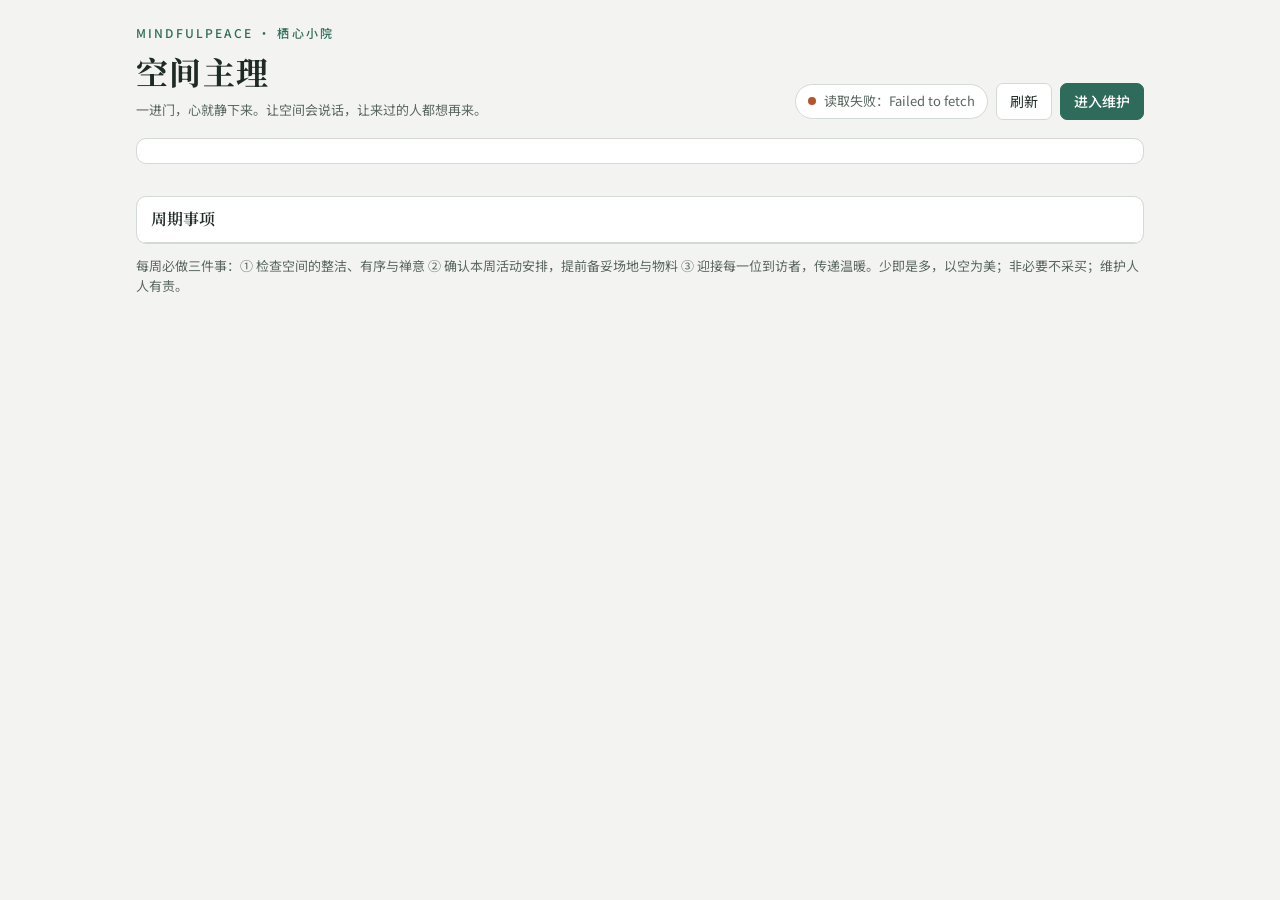
<file: index.html>
<!DOCTYPE html>
<html lang="zh-CN">
<head>
<meta charset="UTF-8">
<meta name="viewport" content="width=device-width,initial-scale=1,viewport-fit=cover">
<title>栖心小院 空间主理</title>
<link rel="stylesheet" href="https://fonts.googleapis.com/css2?family=Noto+Serif+SC:wght@600;700&family=Noto+Sans+SC:wght@400;500;700&display=swap">
<link rel="stylesheet" href="kongjian.css">
<style>
/* 首页：入口 + 本周该做什么。板块按《空间主理人操作手册》排：物料管理（收纳地图 / 物料）· 场所服务（活动）· 日常维护 + 维修管理（维护）。
   数字全部从表里算；周期事项是一张表，首页按到期排、点打卡。发布时拷成 index.html。 */
.motto { font-family: var(--display); color: var(--fg-2); font-size: 14px; margin: -6px 0 16px; }
.tbl .act { white-space: nowrap; }
.tbl .nm { font-weight: 500; }
</style>
</head>
<body>
<div class="wrap">
  <header>
    <div>
      <div class="eyebrow">MINDFULPEACE · 栖心小院</div>
      <h1>空间主理</h1>
      <div class="src">一进门，心就静下来。让空间会说话，让来过的人都想再来。</div>
    </div>
    <div class="hdr-r">
      <span class="status" id="st"><span class="dot"></span><span id="stt">连接中…</span></span>
      <button class="btn" id="btn-reload" title="重新拉取数据">刷新</button>
      <button class="btn primary" id="btn-enter" hidden title="输入主理口令后可以编辑">进入维护</button>
      <button class="btn" id="btn-logout" title="清除本机口令">退出</button>
    </div>
  </header>

  <div class="week" id="week"></div>

  <div class="cards" id="cards"></div>

  <div class="card">
    <h2>周期事项 <span class="sum" id="z-sum"></span><span style="flex:1"></span><button class="btn sm edit-only" id="btn-add-z">+ 事项</button></h2>
    <div class="scroll"><table class="tbl" id="t-z"></table></div>
  </div>
  <p class="note">每周必做三件事：① 检查空间的整洁、有序与禅意 ② 确认本周活动安排，提前备妥场地与物料 ③ 迎接每一位到访者，传递温暖。少即是多，以空为美；非必要不采买；维护人人有责。</p>
</div>

<script src="kongjian.config.js"></script>
<script src="gate.js"></script>
<script src="kongjian.core.js"></script>
<script>
(function () {
  'use strict';
  var C = window.KJC, $ = C.$, esc = C.esc, T = C.T;
  var PERIOD_ORDER = ['每次活动后', '每周', '每月', '每季', '每年'];
  var GO_PAGES = ['收纳地图', '物料', '活动', '维护'];   // 「去哪做」只认这几个页面名（表里可手改，防 javascript: 之类的链接）
  var WD = ['日', '一', '二', '三', '四', '五', '六'];
  function fmt(d) { return d.getFullYear() + '-' + ('0' + (d.getMonth() + 1)).slice(-2) + '-' + ('0' + d.getDate()).slice(-2); }
  function weekRange() { var d = new Date(); var dow = (d.getDay() + 6) % 7; var mon = new Date(d); mon.setDate(d.getDate() - dow); var sun = new Date(mon); sun.setDate(mon.getDate() + 6); return [fmt(mon), fmt(sun)]; }
  function inWeek(b, w) {   // 看板一行是否落在本周：具体日期在区间内，或「每周X」这类常设
    var d = b['日期'] || ''; if (/^\d{4}-\d{2}-\d{2}/.test(d)) return d.slice(0, 10) >= w[0] && d.slice(0, 10) <= w[1];
    return /每周|每天|每日/.test(d);
  }
  function dayLabel(b) { var d = b['日期'] || ''; if (!/^\d{4}-\d{2}-\d{2}/.test(d)) return d; var t = new Date(d.slice(0, 10) + 'T00:00:00'); return '周' + WD[t.getDay()] + ' ' + d.slice(5, 10); }

  function renderWeek() {
    var w = weekRange(), td = C.today();
    var acts = T['看板'].filter(function (b) { return b['状态'] !== '取消' && inWeek(b, w); }).sort(function (a, b) { return (a['日期'] || '') < (b['日期'] || '') ? -1 : 1; });
    var due = T['周期事项'].filter(function (z) { var n = C.nextDue(z); return n && n <= w[1]; }).sort(function (a, b) { return C.nextDue(a) < C.nextDue(b) ? -1 : 1; });
    var overdue = C.openLoans().filter(function (l) { return l['预计归还'] && l['预计归还'] < td; }).length;
    var unloc = T['库存'].filter(function (r) { return !C.locs(r).length; }).length;
    $('#week').innerHTML = '<div class="wh"><span>本周</span><span class="mut">' + esc(w[0].slice(5) + ' ～ ' + w[1].slice(5)) + '</span></div>' +
      '<div class="ln"><span class="k">活动</span><span>' + (acts.length ? acts.map(function (b) { return esc(dayLabel(b) + ' ' + b['活动主题']) + (b['时段'] ? ' <span class="mut">' + esc(b['时段']) + '</span>' : ''); }).join('　·　') : '<span class="mut">本周看板上没有活动</span>') + '</span></div>' +
      '<div class="ln"><span class="k">到期</span><span>' + (due.length ? due.map(function (z) { var st = C.dueState(z); return '<span class="due-' + st + '">' + esc(z['事项']) + '</span>' + (st === 'over' ? ' <span class="tag warn">过期</span>' : ''); }).join('　·　') : '<span class="mut">没有到期的周期事项</span>') + '</span></div>' +
      '<div class="ln"><span class="k">数字</span><span>借出未还 ' + C.openLoans().length + (overdue ? '（逾期 ' + overdue + '）' : '') + '　·　未定位 ' + unloc + ' / ' + T['库存'].length + '　·　已定位 ' + (T['库存'].length - unloc) + '</span></div>';
  }
  function renderCards() {
    var w = weekRange();
    var areas = C.areas().length, units = T['收纳区'].filter(function (z) { return C.levelOf(z) === '收纳体'; }).length, slots = T['收纳区'].filter(function (z) { return C.levelOf(z) === '格'; }).length;
    var unloc = T['库存'].filter(function (r) { return !C.locs(r).length; }).length;
    var acts = T['看板'].filter(function (b) { return b['状态'] !== '取消' && inWeek(b, w); }).length;
    var mdue = T['周期事项'].filter(function (z) { return /维护|巡检|清洁/.test(z['去哪做'] + z['事项']) && C.dueState(z); }).length;
    $('#cards').innerHTML =
      '<a href="收纳地图.html"><div class="t">收纳地图</div><div class="m">收纳整理 · 位 → 物<br>' + areas + ' 分区 · ' + units + ' 收纳体 · ' + slots + ' 格</div></a>' +
      '<a href="物料.html"><div class="t">物料</div><div class="m">分类 · 出入 · 盘点 · 采买<br>' + T['库存'].length + ' 条 · 未定位 ' + unloc + ' · 借出 ' + C.openLoans().length + '</div></a>' +
      '<a href="活动.html"><div class="t">活动<span class="soon">建设中</span></div><div class="m">场所服务 · 排期 · 备物 · 验收<br>本周 ' + acts + ' 场</div></a>' +
      '<a href="维护.html"><div class="t">维护<span class="soon">建设中</span></div><div class="m">日常维护 · 巡检 · 报修<br>' + (mdue ? mdue + ' 项到期' : '巡检记录 · 供应商') + '</div></a>';
  }
  function renderZ() {
    var rows = T['周期事项'].slice().sort(function (a, b) {
      var na = C.nextDue(a), nb = C.nextDue(b); if (!!na !== !!nb) return na ? -1 : 1; if (na !== nb) return na < nb ? -1 : 1;
      return PERIOD_ORDER.indexOf(a['周期']) - PERIOD_ORDER.indexOf(b['周期']);
    });
    var edit = C.canEdit(), ndue = rows.filter(function (z) { return C.dueState(z); }).length;
    $('#z-sum').textContent = rows.length + ' 项' + (ndue ? ' · ' + ndue + ' 项到期或快到期' : '');
    var h = '<thead><tr><th>周期</th><th>事项</th><th>负责</th><th>上次完成</th><th>下次</th><th>去哪做</th>' + (edit ? '<th></th>' : '') + '</tr></thead><tbody>';
    rows.forEach(function (z) {
      var st = C.dueState(z), n = C.nextDue(z);
      h += '<tr data-id="' + esc(z.id) + '"><td class="mut">' + esc(z['周期']) + '</td><td><span class="nm">' + esc(z['事项']) + '</span>' + (z['说明'] ? '<div class="mut">' + esc(z['说明']) + '</div>' : '') + '</td>' +
        '<td class="mut">' + esc(z['负责']) + '</td><td class="num mut">' + esc(z['上次完成'] || '—') + (z['完成人'] ? '<div>' + esc(z['完成人']) + '</div>' : '') + '</td>' +
        '<td class="num' + (st ? ' due-' + st : '') + '">' + esc(n || '随活动') + (st === 'over' ? ' <span class="tag warn">过期</span>' : '') + '</td>' +
        '<td>' + (GO_PAGES.indexOf(z['去哪做']) >= 0 ? '<a class="loc" href="' + encodeURIComponent(z['去哪做']) + '.html" style="text-decoration:none">' + esc(z['去哪做']) + '</a>' : '<span class="mut">' + esc(z['去哪做'] || '') + '</span>') + '</td>' +
        (edit ? '<td class="act"><button class="btn sm primary" data-act="done">打卡</button> <button class="btn sm" data-act="edit">编辑</button></td>' : '') + '</tr>';
    });
    if (!rows.length) h += '<tr><td colspan="7" class="nf">还没有周期事项</td></tr>';
    $('#t-z').innerHTML = h + '</tbody>';
  }
  function render() { renderWeek(); renderCards(); renderZ(); }

  function editZ(z) {
    var isNew = !z; z = z || {};
    C.openForm(isNew ? '新增周期事项' : '事项 · ' + z['事项'], [
      { k: '事项', label: '事项', required: true },
      { k: '周期', label: '周期', type: 'select', options: PERIOD_ORDER, half: true, def: '每周' },
      { k: '负责', label: '负责（角色或法名）', half: true },
      { k: '去哪做', label: '去哪做', type: 'select', options: [''].concat(GO_PAGES), half: true },
      { k: '上次完成', label: '上次完成', type: 'date', half: true },
      { k: '完成人', label: '完成人', half: true },
      { k: '说明', label: '说明', type: 'textarea' }
    ], z, function (v) { v.id = z.id || ''; return C.save('周期事项', v); }, isNew ? null : function () { return C.remove('周期事项', z.id); });
  }
  function checkZ(z) {
    var who = ''; try { who = localStorage.getItem('kj-who') || ''; } catch (_) {}
    C.openForm('打卡 · ' + z['事项'], [
      { k: '上次完成', label: '完成日期', type: 'date', required: true, def: C.today(), half: true },
      { k: '完成人', label: '完成人', half: true, def: who },
      { k: '说明', label: '备注（可留空）', type: 'textarea', def: '' }
    ], {}, function (v) { try { localStorage.setItem('kj-who', v['完成人'] || ''); } catch (_) {} var row = Object.assign({}, z, { '上次完成': v['上次完成'], '完成人': v['完成人'] }); if (v['说明']) row['说明'] = z['说明']; return C.save('周期事项', row); });
  }
  $('#btn-add-z').onclick = function () { editZ(null); };
  $('#t-z').addEventListener('click', function (e) { var b = e.target.closest('button[data-act]'); if (!b) return; var z = C.byId('周期事项', b.closest('tr').dataset.id); if (!z) return; b.dataset.act === 'done' ? checkZ(z) : editZ(z); });

  C.start({ render: render, allowPublic: true });
})();
</script>
</body>
</html>
</file>
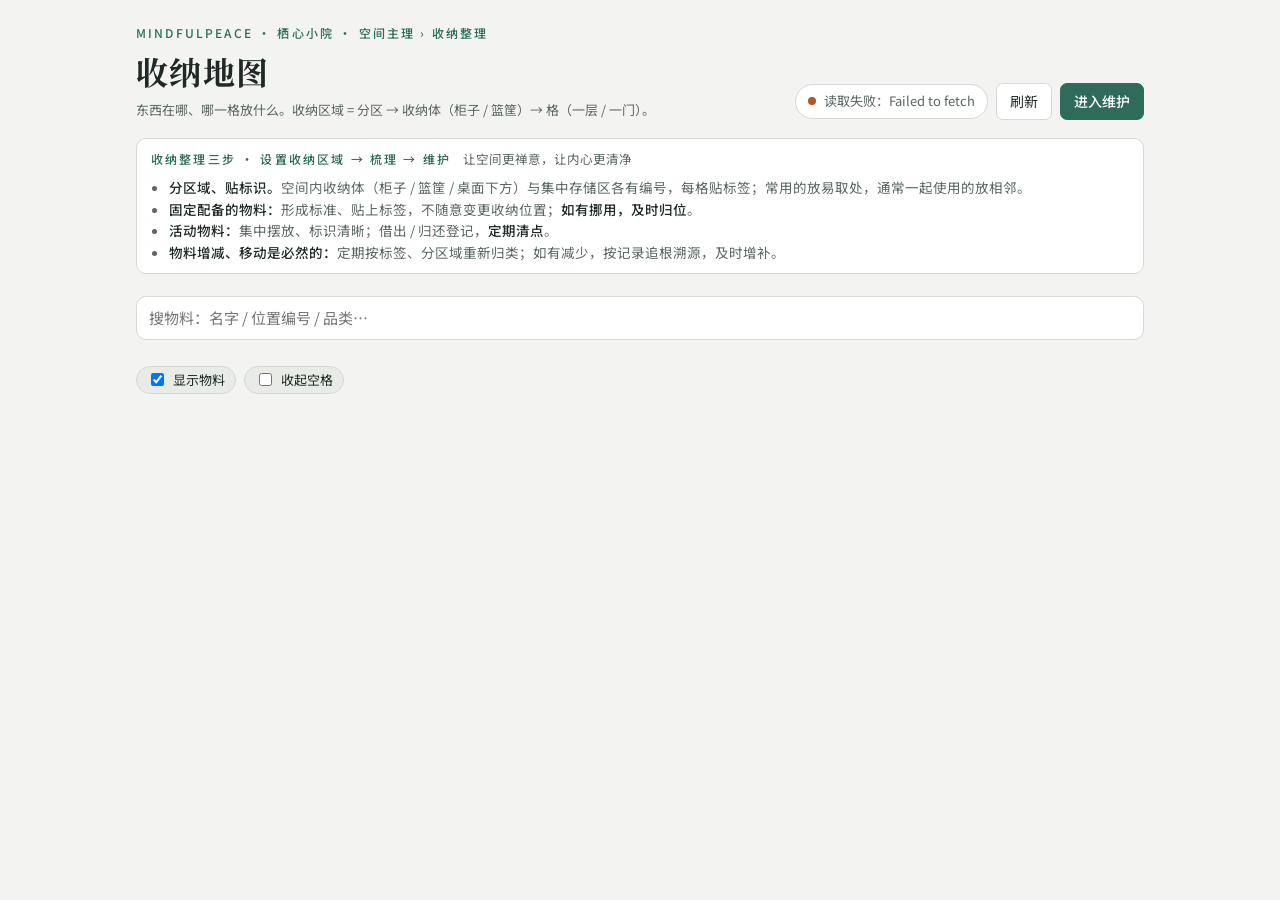
<file: 收纳地图.html>
<!DOCTYPE html>
<html lang="zh-CN">
<head>
<meta charset="UTF-8">
<meta name="viewport" content="width=device-width,initial-scale=1,viewport-fit=cover">
<title>栖心小院 收纳地图</title>
<link rel="stylesheet" href="https://fonts.googleapis.com/css2?family=Noto+Serif+SC:wght@600;700&family=Noto+Sans+SC:wght@400;500;700&display=swap">
<link rel="stylesheet" href="kongjian.css">
<style>
/* 收纳地图页：一个分区一个页签；页签里是 收纳体（A1）→ 格（A1-1）的树。分区 / 收纳体 / 格 三层都能直接拍照上传、把物料归进去。
   共用样式在 kongjian.css，逻辑在 kongjian.core.js。 */
.rules { background: var(--paper); border: 1px solid var(--line); border-radius: 10px; padding: 10px 14px; margin-bottom: 14px; font-size: 13.5px; }
.rules summary { cursor: pointer; display: flex; gap: 12px; align-items: baseline; flex-wrap: wrap; list-style: none; }
.rules summary::-webkit-details-marker { display: none; }
.rules summary .mut { font-size: 12.5px; }
.rules ul { margin: 8px 0 0; padding-left: 18px; color: var(--fg-2); line-height: 1.6; }
.rules li b { color: var(--fg); font-weight: 500; }
.topbar { position: sticky; top: 0; z-index: 5; padding: 8px 16px 6px; margin: 0 -16px 12px; background: color-mix(in srgb, var(--bg) 90%, transparent); backdrop-filter: blur(6px); display: grid; gap: 8px; }
.search { position: relative; }
.search input { width: 100%; font: inherit; font-size: 15px; padding: 9px 36px 9px 12px; border: 1px solid var(--line); border-radius: 10px; background: var(--paper); color: var(--fg); }
.search .btn { position: absolute; right: 6px; top: 50%; transform: translateY(-50%); }
.ztabs { display: flex; gap: 6px; flex-wrap: wrap; align-items: center; }
.ztabs button { font: inherit; font-size: 13.5px; padding: 5px 12px; border-radius: 999px; border: 1px solid var(--line); background: var(--paper); color: var(--fg); cursor: pointer; white-space: nowrap; }
.ztabs button .code { margin-right: 4px; }
.ztabs button.dim { color: var(--fg-2); }
.ztabs button[aria-selected="true"] { background: var(--accent); border-color: var(--accent); color: #fff; }
.ztabs button[aria-selected="true"] .code { color: #fff; }
.ztabs button:focus-visible { outline: 2px solid var(--focus); outline-offset: 2px; }
.area > .ah { padding: 12px 14px; }
.area > .ah .desc { flex-basis: 100%; font-size: 13px; color: var(--fg-2); }
.area > .ah .ph { flex-basis: 100%; }
.slot.empty-slot .sh .nm { color: var(--fg-2); font-weight: 400; }
.slot.empty-slot { padding: 5px 0 2px; }
.hide-empty .slot.empty-slot { display: none; }
.slots-note { font-size: 12px; color: var(--fg-2); padding: 4px 0 0; }
.btn.cam { padding-left: 8px; padding-right: 8px; }
.pick { display: grid; gap: 8px; }
.pick input[type=search] { font: inherit; font-size: 14px; padding: 8px 10px; border: 1px solid var(--line); border-radius: 8px; background: var(--paper); color: var(--fg); width: 100%; }
.pick .lst { max-height: 46vh; overflow: auto; border: 1px solid var(--line); border-radius: 8px; padding: 0 10px; }
.form .pick label { display: flex; gap: 8px; align-items: baseline; padding: 6px 0; border-top: 1px dashed var(--line); font-size: 14px; color: var(--fg); cursor: pointer; }
.form .pick label > input { width: auto; margin: 0; flex: none; }
.pick label:first-child { border-top: 0; }
.pick label .n { flex: 1; min-width: 0; }
.pick label .q { color: var(--fg-2); font-size: 13px; white-space: nowrap; }
.pick label.placed { color: var(--fg-2); }
.pick .gh { font-size: 12px; color: var(--fg-2); padding: 8px 0 2px; letter-spacing: .04em; }
.pick .cnt { font-size: 12.5px; color: var(--fg-2); }
.btn.cam.has { color: var(--accent); border-color: var(--accent); }
.unit .uh .ph { margin-top: 6px; }
.slot .sh .actions .ph { display: inline-flex; }
.slot .sh .actions .ph img { width: 36px; height: 36px; }
</style>
</head>
<body>
<div class="wrap">
  <header>
    <div>
      <div class="eyebrow"><a href="首页.html" style="color:inherit;text-decoration:none">MINDFULPEACE · 栖心小院 · 空间主理</a> › 收纳整理</div>
      <h1>收纳地图</h1>
      <div class="src">东西在哪、哪一格放什么。收纳区域 = 分区 → 收纳体（柜子 / 篮筐）→ 格（一层 / 一门）。</div>
    </div>
    <div class="hdr-r">
      <span class="status" id="st"><span class="dot"></span><span id="stt">连接中…</span></span>
      <button class="btn" id="btn-reload" title="重新拉取数据">刷新</button>
      <button class="btn primary" id="btn-enter" hidden title="输入主理口令后可以编辑">进入维护</button>
      <button class="btn" id="btn-logout" title="清除本机口令">退出</button>
    </div>
  </header>

  <!-- 使用规则：术语照《空间主理人操作手册 · 空间运维》物料管理「收纳整理 / 出入管理」 -->
  <details class="rules" open>
    <summary><span class="eyebrow">收纳整理三步 · 设置收纳区域 → 梳理 → 维护</span><span class="mut">让空间更禅意，让内心更清净</span></summary>
    <ul>
      <li><b>分区域、贴标识。</b>空间内收纳体（柜子 / 篮筐 / 桌面下方）与集中存储区各有编号，每格贴标签；常用的放易取处，通常一起使用的放相邻。</li>
      <li><b>固定配备的物料：</b>形成标准、贴上标签，不随意变更收纳位置；<b>如有挪用，及时归位</b>。</li>
      <li><b>活动物料：</b>集中摆放、标识清晰；借出 / 归还登记，<b>定期清点</b>。</li>
      <li><b>物料增减、移动是必然的：</b>定期按标签、分区域重新归类；如有减少，按记录追根溯源，及时增补。</li>
    </ul>
  </details>

  <div class="topbar">
    <div class="search"><input type="search" id="q" placeholder="搜物料：名字 / 位置编号 / 品类…" autocomplete="off"><button class="btn sm" id="q-x" hidden title="清除">×</button></div>
    <div class="ztabs" id="ztabs" role="tablist"></div>
  </div>

  <div class="tools">
    <button class="btn primary edit-only" id="btn-add-area">+ 新增分区</button>
    <label class="chip" style="display:inline-flex;gap:6px;align-items:center"><input type="checkbox" id="map-items" checked> 显示物料</label>
    <label class="chip" style="display:inline-flex;gap:6px;align-items:center"><input type="checkbox" id="map-hide-empty"> 收起空格</label>
    <span class="note" style="margin:0" id="map-sum"></span>
  </div>

  <div id="hits"></div>
  <div id="map"></div>

  <p class="note edit-only" style="margin-top:18px">录入顺序：进一个分区页签 → 分区先拍一张整体照 → 「+ 收纳体」拍一张 → 在它下面「+ 格」→ 把物料归进去。「+ 物料」从清单里勾选放到这一层（已在别处的勾了就挪过来）；📷 直接上传到那一层；点缩略图放大；要删照片进「编辑」。没定位的物料在物料页归位。标签二维码指向 <code>收纳地图.html#A1-1</code> 这种格编号，扫码直达那一格。</p>
</div>
<input type="file" id="ph-file" accept="image/*" multiple capture="environment" hidden>

<script src="kongjian.config.js"></script>
<script src="gate.js"></script>
<script src="kongjian.core.js"></script>
<script>
(function () {
  'use strict';
  var C = window.KJC, $ = C.$, esc = C.esc, T = C.T;
  var TAB_KEY = 'kj-map-tab';
  var state = { tab: decodeURIComponent((location.hash || '').replace('#', '')) || (function () { try { return localStorage.getItem(TAB_KEY) || ''; } catch (_) { return ''; } })(), q: '', focus: '' };
  function setTab(t, focus) { state.tab = t; state.focus = focus || ''; try { localStorage.setItem(TAB_KEY, t); history.replaceState(null, '', '#' + (focus || t)); } catch (_) {} renderMap(); if (!focus) window.scrollTo(0, 0); }
  function areaCodeOf(code) { var z = C.zmap()[code], guard = 0; while (z && C.levelOf(z) !== '分区' && guard++ < 6) z = C.parentOf(z); return z ? z['编号'] : ''; }
  function camBtn(z) { var n = C.photos(z).length; return '<button class="btn sm cam edit-only' + (n ? ' has' : '') + '" data-act="photo" title="拍照 / 上传到 ' + esc(z['编号']) + '">📷' + (n ? ' ' + n : '') + '</button>'; }
  function pickBtn() { return '<button class="btn sm edit-only" data-act="pick" title="从物料清单里选，放到这里">+ 物料</button>'; }
  function matches(r, q) { return [r['物料名称'], r['存放位置'], r['备注'], r['对照产品库'], C.pinOf(r), C.classOf(r), C.locs(r).map(C.pathOf).join(' ')].join(' ').toLowerCase().indexOf(q) >= 0; }

  function renderMap() {
    var showItems = $('#map-items').checked, zmap = C.zmap(), q = state.q.toLowerCase();
    var byZone = {}, unloc = [];
    T['库存'].forEach(function (r) { var L = C.locs(r); if (!L.length) { unloc.push(r); return; } L.forEach(function (c) { (byZone[c] = byZone[c] || []).push(r); }); });
    // 搜索：命中的物料 + 它所在的格及其上级都标 hit
    var hits = q ? T['库存'].filter(function (r) { return matches(r, q); }) : [], hitId = {}, hitZone = {};
    hits.forEach(function (r) { hitId[r.id] = 1; C.locs(r).forEach(function (c) { var z = zmap[c], g = 0; while (z && g++ < 6) { hitZone[z['编号']] = 1; z = C.parentOf(z); } }); });
    var hz = function (code) { return hitZone[code] ? ' hit' : ''; };
    var countUnder = function (code) { var n = (byZone[code] || []).length; C.children(code).forEach(function (c) { n += countUnder(c['编号']); }); return n; };
    var itemLine = function (r) { var lq = C.loanedQty(r['物料名称']); return '<div class="item' + (hitId[r.id] ? ' hit' : '') + '" data-id="' + esc(r.id) + '"><span class="n">' + esc(r['物料名称']) + (r['归属'] && !C.isTemple(r) ? ' <span class="tag">' + esc(r['归属']) + '</span>' : '') + (r['状态'] && r['状态'] !== '在库' ? ' <span class="tag">' + esc(r['状态']) + '</span>' : '') + (lq ? ' <span class="tag warn">借出 ' + esc(lq) + '</span>' : '') + '</span><span class="q">× ' + esc(r['数量']) + ' <button class="btn sm edit-only" data-act="move">移</button></span></div>'; };
    var itemsHtml = function (code) { var it = byZone[code] || []; if (!showItems || !it.length) return ''; return it.map(itemLine).join(''); };
    var areas = C.areas();
    // hash / 扫码直达某个格：页签切到它的分区，渲染后滚过去闪一下
    if (zmap[state.tab] && C.levelOf(zmap[state.tab]) !== '分区') { state.focus = state.tab; state.tab = areaCodeOf(state.tab); }
    var placed = {}; areas.forEach(function (a) { placed[a['编号']] = 1; });
    areas.forEach(function (a) { C.children(a['编号']).forEach(function (u) { placed[u['编号']] = 1; C.children(u['编号']).forEach(function (s) { placed[s['编号']] = 1; C.children(s['编号']).forEach(function (x) { placed[x['编号']] = 1; }); }); }); });
    var orphans = T['收纳区'].filter(function (z) { return !placed[z['编号']]; });
    var nUnit = T['收纳区'].filter(function (z) { return C.levelOf(z) === '收纳体'; }).length, nSlot = T['收纳区'].filter(function (z) { return C.levelOf(z) === '格'; }).length;
    $('#map-sum').innerHTML = esc(areas.length + ' 分区 · ' + nUnit + ' 收纳体 · ' + nSlot + ' 格 · 已定位 ' + (T['库存'].length - unloc.length) + ' / ' + T['库存'].length + ' 条') + (unloc.length ? ' · <a href="物料.html#未定位">未定位 ' + unloc.length + ' 条去物料页归位</a>' : '');

    // 页签：每个分区一个 + 未定位（+ 未归入分区的孤儿）
    var tabs = areas.map(function (a) { return { id: a['编号'], html: '<span class="code">' + esc(a['编号']) + '</span>' + esc(a['名称']), dim: a['状态'] !== '启用' }; });
    if (orphans.length) tabs.push({ id: '_orphan', html: '未归入分区 ' + orphans.length, dim: true });
    if (!tabs.some(function (t) { return t.id === state.tab; })) state.tab = tabs.length ? tabs[0].id : '';
    $('#ztabs').innerHTML = tabs.map(function (t) { return '<button role="tab" data-tab="' + esc(t.id) + '" aria-selected="' + (t.id === state.tab) + '"' + (t.dim ? ' class="dim"' : '') + '>' + t.html + '</button>'; }).join('');

    // 搜索结果卡：每条带位置按钮，点了跳到那一格
    $('#q-x').hidden = !q;
    $('#hits').innerHTML = !q ? '' : '<div class="card"><h2>搜「' + esc(state.q) + '」 <span class="sum">' + (hits.length ? hits.length + ' 条 · 点位置跳过去' : '没登记这样东西') + '</span></h2>' + (hits.length ? '<div style="padding:6px 14px 10px">' +
      hits.sort(function (a, b) { return C.natCmp(a['物料名称'], b['物料名称']); }).slice(0, 60).map(function (r) {
        var L = C.locs(r), lq = C.loanedQty(r['物料名称']);
        return '<div class="item" data-id="' + esc(r.id) + '"><span class="n"><strong>' + esc(r['物料名称']) + '</strong> <span class="q">× ' + esc(r['数量']) + '</span>' + (lq ? ' <span class="tag warn">借出 ' + esc(lq) + '</span>' : '') + ' <span class="mut">' + esc(C.classOf(r) + ' · ' + C.pinOf(r)) + '</span></span><span class="q">' +
          (L.length ? L.map(function (c) { return '<button class="loc" data-go="' + esc(c) + '" title="' + esc(C.pathOf(c)) + '" style="border:0;cursor:pointer;font:inherit;font-size:12px">' + esc(c) + ' ' + esc(zmap[c] ? zmap[c]['名称'] : '') + '</button>'; }).join(' ') : '<a class="loc none" href="物料.html#未定位" style="text-decoration:none">未定位 · 去物料页归位</a>') + '</span></div>';
      }).join('') + (hits.length > 60 ? '<div class="mut" style="padding-top:6px">只列前 60 条，再多打几个字</div>' : '') + '</div>' : '') + '</div>';
    var h = '';
    if (state.tab === '_orphan') {
      h += '<div class="card"><h2>未归入分区 <span class="sum">上级填错或缺失</span></h2><div style="padding:6px 14px 10px">' + orphans.map(function (z) { return '<div class="item" data-zone="' + esc(z['编号']) + '"><span class="n"><span class="code">' + esc(z['编号']) + '</span>' + esc(z['名称']) + ' <span class="mut">上级：' + esc(z['上级'] || '（空）') + '</span></span><button class="btn sm edit-only" data-act="zone">编辑</button></div>'; }).join('') + '</div></div>';
    } else if (zmap[state.tab]) {
      var a = zmap[state.tab], units = C.children(a['编号']);
      h += '<div class="area" data-zone="' + esc(a['编号']) + '"><div class="ah' + hz(a['编号']) + '"><span class="code">' + esc(a['编号']) + '</span><span class="nm">' + esc(a['名称']) + '</span>' + (a['状态'] !== '启用' ? '<span class="tag">' + esc(a['状态']) + '</span>' : '') +
        '<span class="mut">' + esc(a['存放类别'] || a['类型'] || '') + ' · ' + units.length + ' 收纳体 · ' + countUnder(a['编号']) + ' 条</span><span class="sp"></span>' +
        '<span class="actions">' + pickBtn() + camBtn(a) + '<button class="btn sm primary edit-only" data-act="add-unit">+ 收纳体</button><button class="btn sm edit-only" data-act="zone">编辑</button></span>' +
        (a['说明'] ? '<div class="desc">' + esc(a['说明']) + '</div>' : '') + C.phHtml(a, 'lg') + '</div>' +
        (itemsHtml(a['编号']) ? '<div class="unit" style="margin-bottom:10px"><div class="ub"><div class="slots-note">直接记在分区下、还没定到格的物料</div>' + itemsHtml(a['编号']) + '</div></div>' : '') +
        '<div class="units">' + (units.length ? units.map(function (u) {
          var slots = C.children(u['编号']), emptyN = slots.filter(function (s) { return !countUnder(s['编号']); }).length;
          return '<div class="unit' + hz(u['编号']) + '" data-zone="' + esc(u['编号']) + '"><div class="uh"><div class="t"><div><span class="code">' + esc(u['编号']) + '</span><span class="nm">' + esc(u['名称']) + '</span>' + (u['状态'] !== '启用' ? '<span class="tag">' + esc(u['状态']) + '</span>' : '') + '</div>' +
            '<div class="mut">' + esc([u['类型'], u['存放类别']].filter(Boolean).join(' · ')) + (slots.length ? ' · ' + slots.length + ' 格' : '') + ' · ' + countUnder(u['编号']) + ' 条</div>' + (u['说明'] ? '<div class="mut">' + esc(u['说明']) + '</div>' : '') + C.phHtml(u) + '</div><span class="actions">' + pickBtn() + camBtn(u) + '</span></div>' +
            '<div class="ub">' + itemsHtml(u['编号']) +
            slots.map(function (s) { var empty = !countUnder(s['编号']); return '<div class="slot' + (empty ? ' empty-slot' : '') + hz(s['编号']) + '" data-zone="' + esc(s['编号']) + '"><div class="sh"><span><span class="code">' + esc(s['编号']) + '</span><span class="nm">' + esc(s['名称']) + '</span> <span class="mut">' + esc(s['存放类别'] || '') + '</span></span><span class="actions">' + C.phHtml(s) + pickBtn() + camBtn(s) + '<button class="btn sm edit-only" data-act="zone">编辑</button></span></div>' + (s['说明'] ? '<div class="mut">' + esc(s['说明']) + '</div>' : '') + itemsHtml(s['编号']) + '</div>'; }).join('') +
            (emptyN && $('#map-hide-empty').checked ? '<div class="slots-note">已收起 ' + emptyN + ' 个空格</div>' : '') +
            '<div class="actions edit-only" style="padding-top:8px"><button class="btn sm" data-act="add-slot">+ 格</button><button class="btn sm" data-act="zone">编辑</button></div></div></div>';
        }).join('') : '<div class="empty">这个分区还没有收纳体' + (C.canEdit() ? '，点右上「+ 收纳体」' : '') + '</div>') + '</div></div>';
    }
    if (!T['收纳区'].length) h += '<div class="card"><div class="nf">还没有分区。先点「新增分区」，或本地 sync.py push 收纳区。</div></div>';
    $('#map').innerHTML = h; C.hydratePhotos($('#map'));
    $('#map').classList.toggle('hide-empty', $('#map-hide-empty').checked);
    if (state.focus) { var el = $('#map [data-zone="' + state.focus.replace(/"/g, '') + '"]'); state.focus = ''; if (el) { el.classList.remove('empty-slot'); el.classList.add('focus'); setTimeout(function () { el.scrollIntoView({ block: 'center', behavior: 'smooth' }); }, 50); } }
  }
  var qT = null;
  $('#q').addEventListener('input', function () {
    var v = this.value.trim(); clearTimeout(qT);
    qT = setTimeout(function () {
      state.q = v;
      if (v) {   // 有命中就切到第一条所在的分区；全是未定位就切到未定位
        var q = v.toLowerCase(), first = T['库存'].filter(function (r) { return matches(r, q); })[0];
        if (first) { var L = C.locs(first); var t = L.length ? areaCodeOf(L[0]) : ''; if (t && t !== state.tab) { state.tab = t; try { localStorage.setItem(TAB_KEY, t); } catch (_) {} } }
      }
      renderMap();
    }, 150);
  });
  window.addEventListener('hashchange', function () { var h = decodeURIComponent((location.hash || '').replace('#', '')); if (h && h !== state.tab) { state.tab = h; renderMap(); } });   // 扫码/改地址栏直达
  $('#q-x').onclick = function () { $('#q').value = ''; state.q = ''; renderMap(); $('#q').focus(); };
  $('#hits').addEventListener('click', function (e) { var b = e.target.closest('button[data-go]'); if (!b) return; var c = b.dataset.go; setTab(areaCodeOf(c), c); });

  // 「+ 物料」：从库存里勾选，放到这个分区 / 收纳体 / 格（写库存的存放位置，物料页同步看到）
  function pickItems(z) {
    var code = z['编号'], panel = document.createElement('div'); panel.className = 'pick';
    var checked = {};
    function nChecked() { return Object.keys(checked).filter(function (k) { return checked[k]; }).length; }
    function draw(q) {
      q = (q || '').toLowerCase();
      var rows = T['库存'].filter(function (r) { return !q || matches(r, q); });
      var here = rows.filter(function (r) { return C.locs(r).indexOf(code) >= 0; });
      var unloc = rows.filter(function (r) { return !C.locs(r).length; }).sort(function (a, b) { return C.sortClass(C.classOf(a), C.classOf(b)) || C.natCmp(a['物料名称'], b['物料名称']); });
      var other = rows.filter(function (r) { return C.locs(r).length && C.locs(r).indexOf(code) < 0; }).sort(function (a, b) { return C.natCmp(a['物料名称'], b['物料名称']); });
      var line = function (r, placed) { return '<label' + (placed ? ' class="placed"' : '') + '><input type="checkbox" value="' + esc(r.id) + '"' + (checked[r.id] ? ' checked' : '') + '><span class="n">' + esc(r['物料名称']) + ' <span class="q">× ' + esc(r['数量']) + '</span></span><span class="q">' + (placed ? esc(C.locs(r).join(' / ')) : '<span class="loc none">未定位</span>') + '</span></label>'; };
      panel.innerHTML = '<input type="search" placeholder="搜物料名 / 品类…" value="' + esc(q) + '"><div class="cnt">已选 ' + nChecked() + ' 件 → ' + esc(code + ' ' + C.pathOf(code)) + (here.length ? ' · 这里已有 ' + here.length + ' 件' : '') + '</div><div class="lst">' +
        (unloc.length ? '<div class="gh">未定位 ' + unloc.length + '</div>' + unloc.map(function (r) { return line(r, false); }).join('') : '') +
        (other.length ? '<div class="gh">已在别处（勾了就挪过来）' + other.length + '</div>' + other.map(function (r) { return line(r, true); }).join('') : '') +
        (!unloc.length && !other.length ? '<div class="empty">没有匹配的物料</div>' : '') + '</div>';
      panel.querySelector('input[type=search]').addEventListener('input', function () { var v = this.value, pos = this.selectionStart; draw(v); var i2 = panel.querySelector('input[type=search]'); i2.focus(); i2.setSelectionRange(pos, pos); });
    }
    panel.addEventListener('change', function (e) { var c = e.target.closest('input[type=checkbox]'); if (!c) return; checked[c.value] = c.checked; var el = panel.querySelector('.cnt'); el.textContent = el.textContent.replace(/已选 \d+/, '已选 ' + nChecked()); });
    draw('');
    C.openForm('放物料到 ' + code + ' ' + z['名称'], [], {}, function () {
      var ids = Object.keys(checked).filter(function (k) { return checked[k]; });
      if (!ids.length) { C.toast('还没勾选物料'); return Promise.reject(); }
      var p = Promise.resolve(), n = 0;
      ids.forEach(function (id) { p = p.then(function () { var r = C.byId('库存', id); if (!r) return; return C.save('库存', Object.assign({}, r, { '存放位置': code }), true).then(function () { n++; }); }); });
      return p.then(function () { C.renderAll(); C.toast('已放入 ' + n + ' 件到 ' + code); });
    }, null, panel);
    setTimeout(function () { var i = panel.querySelector('input[type=search]'); i && i.focus(); }, 60);
  }
  $('#ztabs').addEventListener('click', function (e) { var b = e.target.closest('button[data-tab]'); if (b) setTab(b.dataset.tab); });
  $('#btn-add-area').onclick = function () { C.editZone(null, { '层级': '分区' }); };
  $('#map-items').onchange = renderMap;
  $('#map-hide-empty').onchange = renderMap;
  var photoTarget = '';
  $('#ph-file').addEventListener('change', function () { var fs = Array.prototype.slice.call(this.files || []), code = photoTarget; this.value = ''; if (code) C.addPhotos('收纳区', code, fs); });   // 先拷出来再清空，FileList 是活的
  $('#map').addEventListener('click', function (e) {
    var b = e.target.closest('button[data-act]'); if (!b) return;
    var zc = b.closest('[data-zone]'), z = zc ? C.zmap()[zc.dataset.zone] : null;
    if (b.dataset.act === 'zone') return C.editZone(z);
    if (b.dataset.act === 'photo') { photoTarget = z['编号']; return $('#ph-file').click(); }
    if (b.dataset.act === 'pick') return pickItems(z);
    if (b.dataset.act === 'add-unit') return C.editZone(null, { '层级': '收纳体', '上级': z['编号'] });
    if (b.dataset.act === 'add-slot') return C.editZone(null, { '层级': '格', '上级': z['编号'] });
    var r = C.byId('库存', b.closest('[data-id]').dataset.id); if (r) C.moveItem(r);
  });
  $('#map').addEventListener('change', function (e) {
    var s = e.target.closest('select[data-act="assign"]'); if (!s || !s.value) return;
    var r = C.byId('库存', s.closest('[data-id]').dataset.id); if (r) C.save('库存', Object.assign({}, r, { '存放位置': s.value }));
  });

  C.start({ render: renderMap, allowPublic: true });
})();
</script>
</body>
</html>
</file>
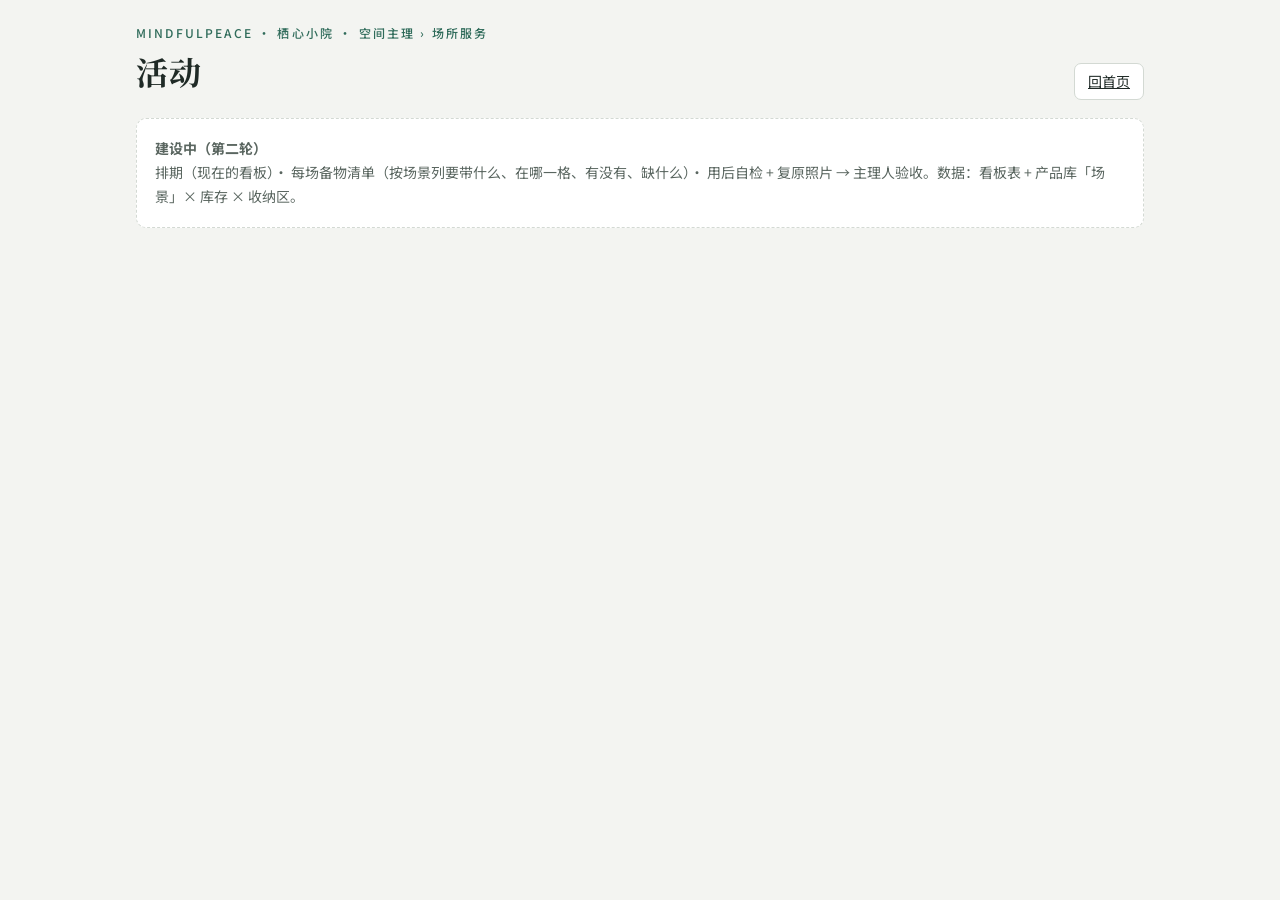
<file: 活动.html>
<!DOCTYPE html>
<html lang="zh-CN">
<head>
<meta charset="UTF-8">
<meta name="viewport" content="width=device-width,initial-scale=1,viewport-fit=cover">
<title>栖心小院 活动</title>
<link rel="stylesheet" href="https://fonts.googleapis.com/css2?family=Noto+Serif+SC:wght@600;700&family=Noto+Sans+SC:wght@400;500;700&display=swap">
<link rel="stylesheet" href="kongjian.css">
</head>
<body>
<div class="wrap">
  <header>
    <div>
      <div class="eyebrow"><a href="首页.html" style="color:inherit;text-decoration:none">MINDFULPEACE · 栖心小院 · 空间主理</a> › 场所服务</div>
      <h1>活动</h1>
    </div>
    <div class="hdr-r"><a class="btn" href="首页.html">回首页</a></div>
  </header>
  <!-- 占位页：第二轮 做。内容规划见 项目总览.md §三 -->
  <div class="ph-page"><b>建设中（第二轮）</b><br>排期（现在的看板）· 每场备物清单（按场景列要带什么、在哪一格、有没有、缺什么）· 用后自检 + 复原照片 → 主理人验收。数据：看板表 + 产品库「场景」× 库存 × 收纳区。</div>
</div>
</body>
</html>
</file>
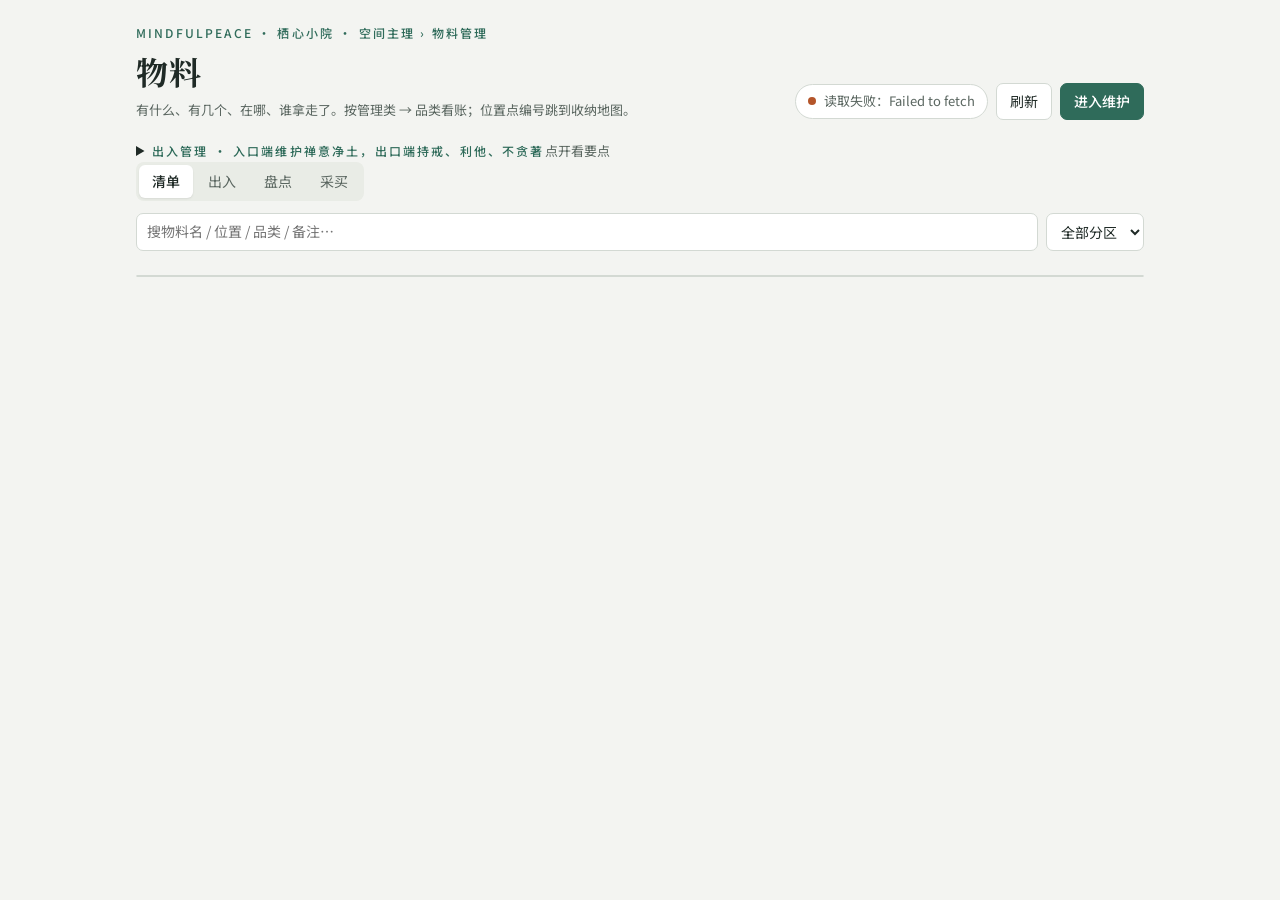
<file: 物料.html>
<!DOCTYPE html>
<html lang="zh-CN">
<head>
<meta charset="UTF-8">
<meta name="viewport" content="width=device-width,initial-scale=1,viewport-fit=cover">
<title>栖心小院 物料</title>
<link rel="stylesheet" href="https://fonts.googleapis.com/css2?family=Noto+Serif+SC:wght@600;700&family=Noto+Sans+SC:wght@400;500;700&display=swap">
<link rel="stylesheet" href="kongjian.css">
<style>
/* 物料页：手册「物料管理」的账 —— 清单（分类 / 未定位归位）· 出入（借出 / 归还 / 结缘 / 报损）· 盘点 · 采买。
   位 → 物 的事在收纳地图；这里是 物 → 账。共用样式 kongjian.css，逻辑 kongjian.core.js。 */
.tbl select.assign { font: inherit; font-size: 12.5px; padding: 3px 6px; border: 1px solid var(--line); border-radius: 6px; background: var(--paper); color: var(--fg); max-width: 220px; }
.cnt { font-size: 12px; color: var(--fg-2); margin-left: 4px; }
</style>
</head>
<body>
<div class="wrap">
  <header>
    <div>
      <div class="eyebrow"><a href="首页.html" style="color:inherit;text-decoration:none">MINDFULPEACE · 栖心小院 · 空间主理</a> › 物料管理</div>
      <h1>物料</h1>
      <div class="src">有什么、有几个、在哪、谁拿走了。按管理类 → 品类看账；位置点编号跳到收纳地图。</div>
    </div>
    <div class="hdr-r">
      <span class="status" id="st"><span class="dot"></span><span id="stt">连接中…</span></span>
      <button class="btn" id="btn-reload" title="重新拉取数据">刷新</button>
      <button class="btn primary" id="btn-enter" hidden title="输入主理口令后可以编辑">进入维护</button>
      <button class="btn" id="btn-logout" title="清除本机口令">退出</button>
    </div>
  </header>

  <!-- 使用规则：《空间主理人操作手册 · 空间运维》物料管理「出入管理」 -->
  <details class="rules">
    <summary><span class="eyebrow">出入管理 · 入口端维护禅意净土，出口端持戒、利他、不贪著</span><span class="mut">点开看要点</span></summary>
    <ul>
      <li><b>入口端：</b>物品不随意进入空间。供养的陈列品先判断颜色、材质；书籍以导师出版物与标准书目为准；食物不留放。</li>
      <li><b>固定配备的物料：</b>形成标准、贴上标签，不随意变更；如有挪用，及时归位。</li>
      <li><b>活动物料：</b>集中摆放、标识清晰；<b>借出 / 归还登记</b>，及时跟进，定期清点。</li>
      <li><b>结缘：</b>定期整理不常用的物料向大众结缘，避免囤积。<b>破损：</b>经审批再处理；佛像、法本保持恭敬，不轻易丢弃。</li>
    </ul>
  </details>

  <div class="bar">
    <div class="tabs" role="tablist" id="tabs">
      <button role="tab" data-v="list" aria-selected="true">清单</button>
      <button role="tab" data-v="loan">出入</button>
      <button role="tab" data-v="count">盘点</button>
      <button role="tab" data-v="buy">采买</button>
    </div>
    <span class="note" style="margin:0" id="sum"></span>
  </div>

  <section class="view" id="v-list">
    <div class="tools">
      <input type="search" id="q" placeholder="搜物料名 / 位置 / 品类 / 备注…" autocomplete="off">
      <select id="f-zone"><option value="">全部分区</option></select>
      <button class="btn primary edit-only" id="btn-add-item">+ 新增物料</button>
    </div>
    <div class="chips" id="f-class" style="margin-bottom:12px"></div>
    <div class="card"><div class="scroll"><table class="tbl" id="t-list"></table></div></div>
  </section>

  <section class="view" id="v-loan" hidden>
    <div class="card edit-only">
      <h2>登记借出 / 结缘 / 报损</h2>
      <form class="inline-form" id="loan-form">
        <label>物料<input list="dl-items" name="物料名称" required placeholder="输名字选"></label>
        <label>数量<input name="数量" required placeholder="如 3套"></label>
        <label>类别<select name="类别"><option>借出</option><option>结缘</option><option>报损</option></select></label>
        <label>借用人/去向<input name="借用人/去向" required></label>
        <label>预计归还<input type="date" name="预计归还"></label>
        <button class="btn primary" type="submit">登记</button>
        <label style="grid-column:1/3">用途/活动<input name="用途/活动"></label>
        <label>经手人<input name="经手人" id="loan-who"></label>
        <label style="grid-column:span 2">备注<input name="备注"></label>
      </form>
    </div>
    <div class="card"><h2>未归还 <span class="sum" id="loan-open-sum"></span></h2><div class="scroll"><table class="tbl" id="t-loan-open"></table></div></div>
    <div class="card"><h2>最近记录 <span class="sum">最近 40 条</span></h2><div class="scroll"><table class="tbl" id="t-loan-all"></table></div></div>
  </section>

  <section class="view" id="v-count" hidden>
    <div class="ph-page">
      <b>盘点（下一轮做）</b>：按分区走一遍，每格逐条核「数对了 / 改数 / 不在这」，核完这一格记盘点日期；账上有但没定位的在「清单」里筛「未定位」直接归位。手册要求<b>每季一次</b>：实物 ↔ 库存 ↔ 借还对账，差异追根溯源。到期提醒在<a href="首页.html">首页</a>周期事项里。
    </div>
  </section>

  <section class="view" id="v-buy" hidden>
    <div class="ph-page">
      <b>采买（下一轮做）</b>：采购计划表 —— 物料 / 数量 / 预算 / 渠道 / 状态（拟购 → 已批 → 已买 → 已入库），到货入库后变成库存行。手册原则：<b>非必要不采买</b>；日耗品主理人自决，非标、陈列、大型电器走议事（需求方自检 → 审批 → 到货验收）。现在的采购计划仍在 Drive 旧表《物料管理 / 采购计划》。
    </div>
  </section>
</div>

<script src="kongjian.config.js"></script>
<script src="gate.js"></script>
<script src="kongjian.core.js"></script>
<script>
(function () {
  'use strict';
  var C = window.KJC, $ = C.$, esc = C.esc, T = C.T;
  var state = { view: 'list', q: '', cls: '', zone: '' };
  var h0 = decodeURIComponent((location.hash || '').replace('#', ''));
  if (h0 === '未定位') state.zone = '__none'; else if (['list', 'loan', 'count', 'buy'].indexOf(h0) >= 0) state.view = h0;

  function show(v) { state.view = v; document.querySelectorAll('#tabs button').forEach(function (b) { b.setAttribute('aria-selected', b.dataset.v === v); }); document.querySelectorAll('section.view').forEach(function (s) { s.hidden = s.id !== 'v-' + v; }); try { history.replaceState(null, '', '#' + v); } catch (_) {} }
  function mapLink(c) { return '<a class="loc" href="收纳地图.html#' + encodeURIComponent(c) + '" title="' + esc(C.pathOf(c)) + '" style="text-decoration:none">' + esc(c) + '</a>'; }
  function assignSelect(r) {   // 未定位行：选位即归位（维护模式）
    var zmap = C.zmap(), d = C.defaultZone(r), opts = '<option value="">选位归位…</option>' + (d && zmap[d] ? '<option value="' + esc(d) + '">⭐ ' + esc(d + ' ' + zmap[d]['名称']) + '</option>' : '');
    C.areas().forEach(function (a) {
      var units = C.children(a['编号']); if (!units.length) { opts += '<option value="' + esc(a['编号']) + '">' + esc(a['编号'] + ' ' + a['名称'] + '（分区）') + '</option>'; return; }
      opts += '<optgroup label="' + esc(a['编号'] + ' ' + a['名称']) + '">' + units.map(function (u) { return '<option value="' + esc(u['编号']) + '">' + esc(u['编号'] + ' ' + u['名称']) + '</option>' + C.children(u['编号']).map(function (s) { return '<option value="' + esc(s['编号']) + '">　' + esc(s['编号'] + ' ' + s['名称']) + '</option>'; }).join(''); }).join('') + '</optgroup>';
    });
    return '<select class="assign edit-only" data-act="assign">' + opts + '</select>';
  }

  function renderFilters() {
    var areas = C.areas().map(function (z) { return z['名称']; });
    var fz = $('#f-zone'), cur = state.zone, unloc = T['库存'].filter(function (r) { return !C.locs(r).length; }).length;
    fz.innerHTML = '<option value="">全部分区</option>' + areas.map(function (a) { return '<option' + (a === cur ? ' selected' : '') + '>' + esc(a) + '</option>'; }).join('') + '<option value="__none"' + (cur === '__none' ? ' selected' : '') + '>未定位（' + unloc + '）</option>';
    var classes = T['库存'].map(C.classOf).filter(function (v, i, a) { return a.indexOf(v) === i; }).sort(C.sortClass);
    var cnt = {}; T['库存'].forEach(function (r) { var c = C.classOf(r); cnt[c] = (cnt[c] || 0) + 1; });
    $('#f-class').innerHTML = ['<button class="chip" data-c="" aria-pressed="' + (!state.cls) + '">全部<span class="cnt">' + T['库存'].length + '</span></button>'].concat(classes.map(function (c) { return '<button class="chip" data-c="' + esc(c) + '" aria-pressed="' + (state.cls === c) + '">' + esc(c) + '<span class="cnt">' + cnt[c] + '</span></button>'; })).join('');
    $('#sum').textContent = T['库存'].length + ' 条 · 已定位 ' + (T['库存'].length - unloc) + ' · 未定位 ' + unloc + ' · 借出未还 ' + C.openLoans().length + ' 笔';
  }
  function renderList() {
    var q = state.q.toLowerCase();
    var rows = T['库存'].filter(function (r) {
      if (state.cls && C.classOf(r) !== state.cls) return false;
      if (state.zone === '__none' && C.locs(r).length) return false;
      if (state.zone && state.zone !== '__none' && !C.locs(r).some(function (c) { return C.areaOf(c) === state.zone; })) return false;
      if (q && [r['物料名称'], r['存放位置'], r['备注'], r['对照产品库'], r['批次'], C.pinOf(r), C.locs(r).map(C.pathOf).join(' ')].join(' ').toLowerCase().indexOf(q) < 0) return false;
      return true;
    });
    rows.sort(function (a, b) { return C.sortClass(C.classOf(a), C.classOf(b)) || C.natCmp(C.pinOf(a), C.pinOf(b)) || C.natCmp(a['物料名称'], b['物料名称']); });
    var edit = C.canEdit();
    var h = '<thead><tr><th>物料</th><th>数量</th><th>分类</th><th>位置</th>' + (edit ? '<th>归属 / 状态</th><th></th>' : '<th>状态</th>') + '</tr></thead><tbody>';
    rows.forEach(function (r) {
      var lq = C.loanedQty(r['物料名称']), L = C.locs(r);
      h += '<tr data-id="' + esc(r.id) + '"><td><strong>' + esc(r['物料名称']) + '</strong>' + (edit && r['备注'] ? '<div class="mut">' + esc(r['备注']) + '</div>' : '') + '</td>' +
        '<td class="num">' + esc(r['数量']) + (lq ? '<span class="tag warn">借出 ' + esc(lq) + '</span>' : '') + '</td>' +
        '<td class="mut">' + esc(C.classOf(r)) + ' · ' + esc(C.pinOf(r)) + '</td>' +
        '<td>' + (L.length ? L.map(mapLink).join('') + '<div class="mut">' + esc(L.map(C.pathOf).join('；')) + '</div>' : (edit ? assignSelect(r) : '<span class="loc none">未定位</span>')) + '</td>' +
        '<td class="mut">' + (edit ? esc(r['归属'] === '小院公共' ? '' : r['归属']) : '') + (r['状态'] && r['状态'] !== '在库' ? ' <span class="tag">' + esc(r['状态']) + '</span>' : '') + '</td>' +
        (edit ? '<td class="act"><button class="btn sm" data-act="move">移</button> <button class="btn sm" data-act="edit">编辑</button></td>' : '') + '</tr>';
    });
    h += '</tbody>';
    if (!rows.length) h += '<tbody><tr><td colspan="6" class="nf">没有匹配的物料</td></tr></tbody>';
    $('#t-list').innerHTML = h;
  }
  function renderLoan() {
    var today = C.today(), edit = C.canEdit();
    var open = C.openLoans().sort(function (a, b) { return a['日期'] < b['日期'] ? 1 : -1; });
    $('#loan-open-sum').textContent = open.length + ' 笔';
    var row = function (l, withReturn) {
      return '<tr data-id="' + esc(l.id) + '"><td class="num mut">' + esc(l['日期']) + '</td><td><strong>' + esc(l['物料名称']) + '</strong> <span class="mut">× ' + esc(l['数量']) + '</span></td>' +
        '<td>' + esc(l['借用人/去向'] || '') + (l['用途/活动'] ? '<div class="mut">' + esc(l['用途/活动']) + '</div>' : '') + '</td>' +
        '<td class="mut">' + esc(l['类别']) + (l['状态'] && l['状态'] !== l['类别'] ? ' · ' + esc(l['状态']) : '') + (l['预计归还'] && !l['归还日期'] ? '<div>预计 ' + esc(l['预计归还']) + (l['预计归还'] < today ? ' <span class="tag warn">逾期</span>' : '') + '</div>' : '') + (l['归还日期'] ? '<div>还于 ' + esc(l['归还日期']) + '</div>' : '') + '</td>' +
        (edit ? '<td class="act">' + (withReturn ? '<button class="btn sm primary" data-act="return">归还</button> ' : '') + '<button class="btn sm" data-act="edit">编辑</button></td>' : '') + '</tr>';
    };
    var head = '<thead><tr><th>日期</th><th>物料</th><th>借用人 / 用途</th><th>类别 / 期限</th>' + (edit ? '<th></th>' : '') + '</tr></thead>';
    $('#t-loan-open').innerHTML = head + '<tbody>' + (open.length ? open.map(function (l) { return row(l, true); }).join('') : '<tr><td colspan="5" class="nf">没有未归还的物料</td></tr>') + '</tbody>';
    var all = T['借还'].slice().sort(function (a, b) { return (a['日期'] + a.id) < (b['日期'] + b.id) ? 1 : -1; }).slice(0, 40);
    $('#t-loan-all').innerHTML = head + '<tbody>' + (all.length ? all.map(function (l) { return row(l, false); }).join('') : '<tr><td colspan="5" class="nf">还没有记录</td></tr>') + '</tbody>';
    try { $('#loan-who').value = $('#loan-who').value || localStorage.getItem('kj-who') || ''; } catch (_) {}
  }
  function render() { renderFilters(); renderList(); renderLoan(); }

  $('#tabs').addEventListener('click', function (e) { var b = e.target.closest('button[data-v]'); if (b) show(b.dataset.v); });
  $('#q').addEventListener('input', function () { state.q = this.value.trim(); renderList(); });
  $('#f-zone').addEventListener('change', function () { state.zone = this.value; renderList(); });
  $('#f-class').addEventListener('click', function (e) { var c = e.target.closest('.chip'); if (!c) return; state.cls = c.dataset.c; renderFilters(); renderList(); });
  $('#btn-add-item').onclick = function () { C.editItem(null); };
  $('#t-list').addEventListener('click', function (e) { var b = e.target.closest('button[data-act]'); if (!b) return; var r = C.byId('库存', b.closest('tr').dataset.id); if (!r) return; b.dataset.act === 'move' ? C.moveItem(r) : C.editItem(r); });
  $('#t-list').addEventListener('change', function (e) { var s = e.target.closest('select[data-act="assign"]'); if (!s || !s.value) return; var r = C.byId('库存', s.closest('tr').dataset.id); if (r) C.save('库存', Object.assign({}, r, { '存放位置': s.value })); });
  $('#loan-form').addEventListener('submit', function (e) {
    e.preventDefault();
    var f = e.target, v = {}; Array.prototype.forEach.call(f.elements, function (el) { if (el.name) v[el.name] = el.value.trim(); });
    v['日期'] = C.today(); v['状态'] = v['类别'] === '借出' ? '借出' : (v['类别'] === '结缘' ? '已结缘' : '已报损');
    try { localStorage.setItem('kj-who', v['经手人'] || ''); } catch (_) {}
    C.save('借还', v).then(function () { f.reset(); try { $('#loan-who').value = localStorage.getItem('kj-who') || ''; } catch (_) {} });
  });
  function loanClick(e) {
    var b = e.target.closest('button[data-act]'); if (!b) return;
    var l = C.byId('借还', b.closest('tr').dataset.id); if (!l) return;
    if (b.dataset.act === 'return') C.save('借还', Object.assign({}, l, { '归还日期': C.today(), '状态': '已还' }));
    else C.editLoan(l);
  }
  $('#t-loan-open').addEventListener('click', loanClick); $('#t-loan-all').addEventListener('click', loanClick);

  show(state.view);
  C.start({ render: render, allowPublic: true });
})();
</script>
</body>
</html>
</file>
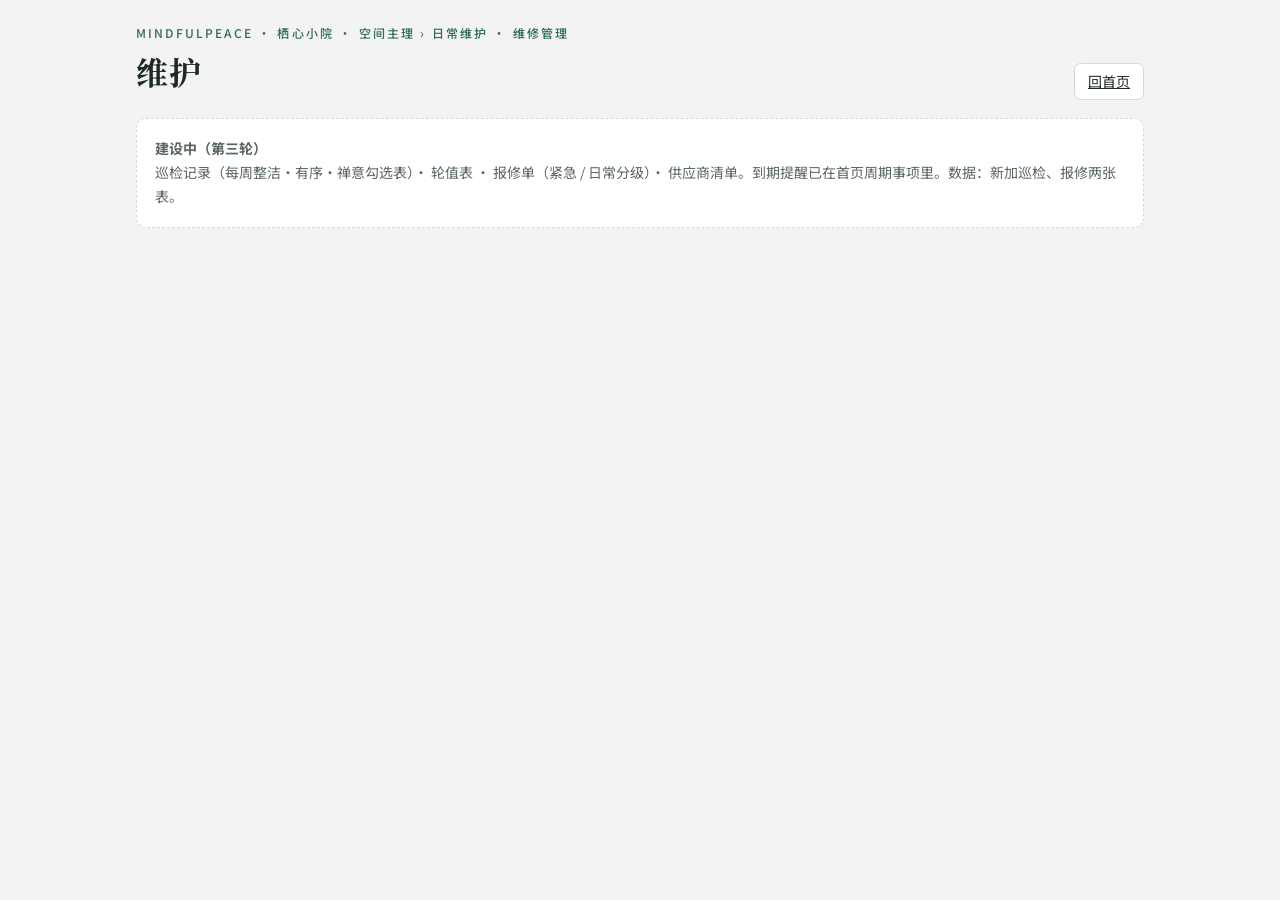
<file: 维护.html>
<!DOCTYPE html>
<html lang="zh-CN">
<head>
<meta charset="UTF-8">
<meta name="viewport" content="width=device-width,initial-scale=1,viewport-fit=cover">
<title>栖心小院 维护</title>
<link rel="stylesheet" href="https://fonts.googleapis.com/css2?family=Noto+Serif+SC:wght@600;700&family=Noto+Sans+SC:wght@400;500;700&display=swap">
<link rel="stylesheet" href="kongjian.css">
</head>
<body>
<div class="wrap">
  <header>
    <div>
      <div class="eyebrow"><a href="首页.html" style="color:inherit;text-decoration:none">MINDFULPEACE · 栖心小院 · 空间主理</a> › 日常维护 · 维修管理</div>
      <h1>维护</h1>
    </div>
    <div class="hdr-r"><a class="btn" href="首页.html">回首页</a></div>
  </header>
  <!-- 占位页：第三轮 做。内容规划见 项目总览.md §三 -->
  <div class="ph-page"><b>建设中（第三轮）</b><br>巡检记录（每周整洁·有序·禅意勾选表）· 轮值表 · 报修单（紧急 / 日常分级）· 供应商清单。到期提醒已在首页周期事项里。数据：新加巡检、报修两张表。</div>
</div>
</body>
</html>
</file>
<file: kongjian.css>
/* 空间主理各页共用样式（kongjian.css）。配色/字体 token 在 :root；各页只放自己特有的少量样式。 */
:root {
  --bg: #f3f4f1; --paper: #fff; --paper-2: #e9ece6; --fg: #1f2a26; --fg-2: #5a6660; --line: #d3d9d3;
  --accent: #2f6b5a; --accent-soft: #dcebe4; --accent-ink: #1d4c3f; --warn: #b4552a; --warn-soft: #f6e4da; --focus: #2f6b5a;
  --display: "Noto Serif SC", "Songti SC", "STSong", serif; --body: "Noto Sans SC", "PingFang SC", "Hiragino Sans GB", system-ui, sans-serif;
}
@media (prefers-color-scheme: dark) { :root:not([data-theme="light"]) {
  --bg: #171c1a; --paper: #202724; --paper-2: #2a332f; --fg: #e6ebe8; --fg-2: #9fada6; --line: #37423d;
  --accent: #7fc0a8; --accent-soft: #24433a; --accent-ink: #bfe3d3; --warn: #e59a73; --warn-soft: #4a3026; --focus: #7fc0a8; color-scheme: dark; } }
:root[data-theme="dark"] {
  --bg: #171c1a; --paper: #202724; --paper-2: #2a332f; --fg: #e6ebe8; --fg-2: #9fada6; --line: #37423d;
  --accent: #7fc0a8; --accent-soft: #24433a; --accent-ink: #bfe3d3; --warn: #e59a73; --warn-soft: #4a3026; --focus: #7fc0a8; color-scheme: dark; }
* { box-sizing: border-box; }
body { background: var(--bg); color: var(--fg); font-family: var(--body); font-size: 15px; line-height: 1.55; margin: 0; }
.wrap { max-width: 1040px; margin: 0 auto; padding: 24px 16px 64px; }
header { display: flex; flex-wrap: wrap; align-items: flex-end; justify-content: space-between; gap: 10px 24px; margin-bottom: 18px; }
.eyebrow { font-size: 12px; letter-spacing: .18em; color: var(--accent); font-weight: 500; }
h1 { font-family: var(--display); font-weight: 700; font-size: clamp(24px, 4vw, 32px); margin: 4px 0 4px; letter-spacing: .04em; }
.src { color: var(--fg-2); font-size: 13px; }
.hdr-r { display: flex; gap: 8px; align-items: center; flex-wrap: wrap; }
.status { display: inline-flex; align-items: center; gap: 8px; font-size: 13px; color: var(--fg-2); padding: 6px 12px; border: 1px solid var(--line); border-radius: 999px; background: var(--paper); }
.status .dot { width: 8px; height: 8px; border-radius: 50%; background: var(--fg-2); }
.status.on .dot { background: var(--accent); } .status.err .dot { background: var(--warn); }
.tiles { display: grid; grid-template-columns: repeat(4, 1fr); gap: 10px; margin-bottom: 18px; }
.tile { background: var(--paper); border: 1px solid var(--line); border-radius: 10px; padding: 12px 14px; min-width: 0; cursor: pointer; }
.tile .k { font-size: 12px; color: var(--fg-2); letter-spacing: .06em; }
.tile .v { font-family: var(--display); font-size: 28px; font-weight: 600; line-height: 1.1; margin-top: 2px; font-variant-numeric: tabular-nums; }
.tile .v small { font-family: var(--body); font-size: 12px; color: var(--fg-2); font-weight: 400; margin-left: 4px; }
.tile.warn .v { color: var(--warn); }
@media (max-width: 640px) { .tiles { grid-template-columns: repeat(2, 1fr); } }
.bar { display: flex; flex-wrap: wrap; align-items: center; justify-content: space-between; gap: 10px; margin-bottom: 12px; }
.tabs { display: inline-flex; background: var(--paper-2); border-radius: 8px; padding: 3px; gap: 2px; flex-wrap: wrap; }
.tabs button { border: 0; background: transparent; color: var(--fg-2); font: inherit; font-size: 14px; padding: 6px 13px; border-radius: 6px; cursor: pointer; }
.tabs button[aria-selected="true"] { background: var(--paper); color: var(--fg); font-weight: 500; box-shadow: 0 1px 2px rgba(0,0,0,.08); }
.btn { font: inherit; font-size: 14px; padding: 7px 13px; border-radius: 7px; border: 1px solid var(--line); background: var(--paper); color: var(--fg); cursor: pointer; }
.btn.primary { background: var(--accent); border-color: var(--accent); color: #fff; font-weight: 500; }
.btn.sm { font-size: 12.5px; padding: 3px 9px; }
.btn.danger { color: var(--warn); border-color: var(--warn); }
.btn:disabled { opacity: .5; cursor: not-allowed; }
:is(.btn, .tabs button, input, select, textarea, .chip):focus-visible { outline: 2px solid var(--focus); outline-offset: 2px; }
section.view[hidden] { display: none; }
.tools { display: flex; flex-wrap: wrap; gap: 8px; align-items: center; margin-bottom: 12px; }
.tools input[type=search], .tools select, .form input, .form select, .form textarea { font: inherit; font-size: 14px; padding: 7px 10px; border: 1px solid var(--line); border-radius: 7px; background: var(--paper); color: var(--fg); }
.tools input[type=search] { min-width: 200px; flex: 1; }
.chips { display: flex; flex-wrap: wrap; gap: 6px; }
.chip { font: inherit; font-size: 13px; padding: 3px 10px; border-radius: 999px; border: 1px solid var(--line); background: var(--paper-2); color: var(--fg); cursor: pointer; }
.chip[aria-pressed="true"] { background: var(--accent-soft); border-color: var(--accent); color: var(--accent-ink); }
.card { background: var(--paper); border: 1px solid var(--line); border-radius: 10px; margin-bottom: 12px; overflow: hidden; }
.card h2 { font-family: var(--display); font-size: 16px; font-weight: 600; margin: 0; padding: 10px 14px; border-bottom: 1px solid var(--line); display: flex; justify-content: space-between; align-items: baseline; gap: 10px; flex-wrap: wrap; }
.card h2 .sum { font-family: var(--body); font-size: 12.5px; color: var(--fg-2); font-weight: 400; }
.code { font-family: var(--display); color: var(--accent); margin-right: 6px; }
.tbl { width: 100%; min-width: 640px; border-collapse: collapse; font-size: 14px; }   /* 窄屏整表横向滚动，不挤列 */
.tbl th, .tbl td { text-align: left; padding: 8px 12px; border-top: 1px solid var(--line); vertical-align: top; }
.tbl th { font-size: 12px; color: var(--fg-2); font-weight: 500; letter-spacing: .04em; border-top: 0; background: var(--paper-2); }
.tbl tr:hover td { background: color-mix(in srgb, var(--accent-soft) 35%, transparent); }
.tbl .num { font-variant-numeric: tabular-nums; white-space: nowrap; }
.tbl .mut { color: var(--fg-2); font-size: 13px; }
.tbl .act { white-space: nowrap; text-align: right; }
.scroll { overflow-x: auto; }
.loc { display: inline-block; font-size: 12px; padding: 1px 7px; border-radius: 5px; background: var(--accent-soft); color: var(--accent-ink); font-weight: 500; margin-right: 3px; white-space: nowrap; }
.loc.none { background: var(--warn-soft); color: var(--warn); }
.tag { display: inline-block; font-size: 11.5px; padding: 0 6px; border-radius: 999px; border: 1px solid var(--line); color: var(--fg-2); margin-left: 4px; white-space: nowrap; }
.tag.warn { color: var(--warn); border-color: var(--warn); }
.mut { color: var(--fg-2); font-size: 13px; }
.item { display: flex; justify-content: space-between; gap: 10px; align-items: baseline; font-size: 14px; padding: 4px 0; border-top: 1px dashed var(--line); }
.item:first-child { border-top: 0; }
.item .n { flex: 1; min-width: 0; }
.item .q { color: var(--fg-2); font-size: 13px; white-space: nowrap; }
.empty { color: var(--fg-2); font-size: 13.5px; padding: 6px 0; }
.note { font-size: 13px; color: var(--fg-2); margin: 0 0 12px; }
.nf { padding: 28px 14px; text-align: center; color: var(--fg-2); }
/* 树形地图 */
.area { margin-bottom: 18px; }
.area > .ah { display: flex; align-items: center; gap: 10px; flex-wrap: wrap; padding: 10px 12px; background: var(--paper); border: 1px solid var(--line); border-radius: 10px; margin-bottom: 10px; }
.area > .ah .code { font-size: 22px; }
.area > .ah .nm { font-family: var(--display); font-size: 17px; font-weight: 600; }
.area > .ah .sp { flex: 1; }
.units { display: grid; grid-template-columns: repeat(auto-fill, minmax(320px, 1fr)); gap: 10px; }
.unit { background: var(--paper); border: 1px solid var(--line); border-radius: 10px; overflow: hidden; }
.unit .uh { display: flex; align-items: flex-start; gap: 10px; padding: 10px 12px; border-bottom: 1px solid var(--line); }
.unit .uh .t { flex: 1; min-width: 0; }
.unit .uh .nm { font-family: var(--display); font-size: 16px; font-weight: 600; }
.unit .uh .code { font-size: 18px; }
.unit .ub { padding: 6px 12px 10px; }
.slot { border-top: 1px solid var(--line); padding: 8px 0 4px; }
.slot .sh { display: flex; justify-content: space-between; gap: 8px; align-items: baseline; }
.slot .sh .nm { font-weight: 500; }
.slot .sh .code { font-size: 14px; }
.slot .item { padding-left: 12px; }
.ph { display: flex; gap: 6px; flex-wrap: wrap; }
.ph img, .ph .pd { width: 64px; height: 64px; object-fit: cover; border-radius: 6px; border: 1px solid var(--line); background: var(--paper-2); cursor: zoom-in; display: block; }
.ph .pd { display: grid; place-items: center; font-size: 11px; color: var(--fg-2); }
.ph.lg img { width: 96px; height: 96px; }
.ph .pw { position: relative; }
.ph .pw button { position: absolute; top: -6px; right: -6px; width: 20px; height: 20px; border-radius: 50%; border: 0; background: var(--warn); color: #fff; font-size: 12px; line-height: 20px; padding: 0; cursor: pointer; }
.actions { display: flex; gap: 6px; flex-wrap: wrap; justify-content: flex-end; }
/* 表单 */
.form { display: grid; gap: 10px; }
.form label { display: grid; gap: 4px; font-size: 13px; color: var(--fg-2); }
.form label > :is(input, select, textarea) { width: 100%; }
.form .row2 { display: grid; grid-template-columns: 1fr 1fr; gap: 10px; }
@media (max-width: 520px) { .form .row2 { grid-template-columns: 1fr; } }
.form .photos { display: grid; gap: 8px; font-size: 13px; color: var(--fg-2); }
.form .photos .up { display: flex; gap: 8px; align-items: center; flex-wrap: wrap; }
.form .photos input[type=file] { font-size: 13px; }
dialog { border: 1px solid var(--line); border-radius: 14px; background: var(--paper); color: var(--fg); padding: 0; width: min(560px, calc(100vw - 32px)); }
dialog::backdrop { background: rgba(0,0,0,.35); }
dialog .dh { padding: 14px 18px; border-bottom: 1px solid var(--line); font-family: var(--display); font-size: 17px; font-weight: 600; }
dialog .db { padding: 16px 18px; max-height: 70vh; overflow: auto; }
dialog .df { padding: 12px 18px; border-top: 1px solid var(--line); display: flex; justify-content: space-between; gap: 8px; }
#lb { width: auto; max-width: calc(100vw - 32px); background: transparent; border: 0; }
#lb img { max-width: 100%; max-height: 85vh; border-radius: 10px; display: block; }
.toast { position: fixed; left: 50%; bottom: 24px; transform: translateX(-50%); background: var(--fg); color: var(--bg); padding: 9px 16px; border-radius: 999px; font-size: 13.5px; opacity: 0; transition: opacity .2s; pointer-events: none; z-index: 1000; }
.toast.on { opacity: 1; }
.inline-form { display: grid; grid-template-columns: 2fr 1fr 1fr 1fr 1fr auto; gap: 8px; padding: 12px 14px; align-items: end; }
.inline-form label { display: grid; gap: 3px; font-size: 12px; color: var(--fg-2); }
.inline-form input, .inline-form select { font: inherit; font-size: 14px; padding: 7px 9px; border: 1px solid var(--line); border-radius: 7px; background: var(--paper); color: var(--fg); width: 100%; }
@media (max-width: 760px) { .inline-form { grid-template-columns: 1fr 1fr; } .inline-form .btn { grid-column: 1 / -1; } }
/* 只读模式：没口令打开页面时，所有编辑入口不出现 */
:root[data-mode="public"] .edit-only { display: none !important; }
/* 搜索命中 */
.hit { outline: 2px solid var(--accent); outline-offset: -2px; border-radius: 8px; background: color-mix(in srgb, var(--accent-soft) 45%, transparent); }
.item.hit { padding-left: 6px; padding-right: 6px; }
.focus { animation: kj-flash 1.6s ease-out 1; }
@keyframes kj-flash { 0%, 40% { box-shadow: 0 0 0 4px var(--accent-soft), 0 0 0 6px var(--accent); } 100% { box-shadow: none; } }
/* 首页板块卡 / 周期事项到期色 / 页内分段切换 */
.cards { display: grid; grid-template-columns: repeat(4, 1fr); gap: 10px; margin-bottom: 18px; }
@media (max-width: 760px) { .cards { grid-template-columns: repeat(2, 1fr); } }
.cards a { display: block; background: var(--paper); border: 1px solid var(--line); border-radius: 10px; padding: 14px; color: inherit; text-decoration: none; min-width: 0; }
.cards a:hover { border-color: var(--accent); }
.cards .t { font-family: var(--display); font-size: 18px; font-weight: 600; }
.cards .m { font-size: 12.5px; color: var(--fg-2); margin-top: 4px; line-height: 1.5; }
.cards .soon { color: var(--fg-2); font-size: 11.5px; border: 1px dashed var(--line); border-radius: 999px; padding: 0 7px; margin-left: 6px; vertical-align: middle; }
.due-over { color: var(--warn); font-weight: 500; }
.due-due { color: var(--accent-ink); font-weight: 500; }
.week { background: var(--paper); border: 1px solid var(--line); border-radius: 10px; padding: 12px 14px; margin-bottom: 14px; display: grid; gap: 6px; }
.week .wh { display: flex; justify-content: space-between; gap: 10px; align-items: baseline; flex-wrap: wrap; font-family: var(--display); font-size: 16px; font-weight: 600; }
.week .wh .mut { font-family: var(--body); font-weight: 400; }
.week .ln { display: flex; gap: 8px; align-items: baseline; font-size: 14px; flex-wrap: wrap; }
.week .ln .k { color: var(--fg-2); font-size: 12.5px; min-width: 4em; }
.ph-page { background: var(--paper); border: 1px dashed var(--line); border-radius: 10px; padding: 18px; color: var(--fg-2); font-size: 14px; line-height: 1.7; }
</file>
